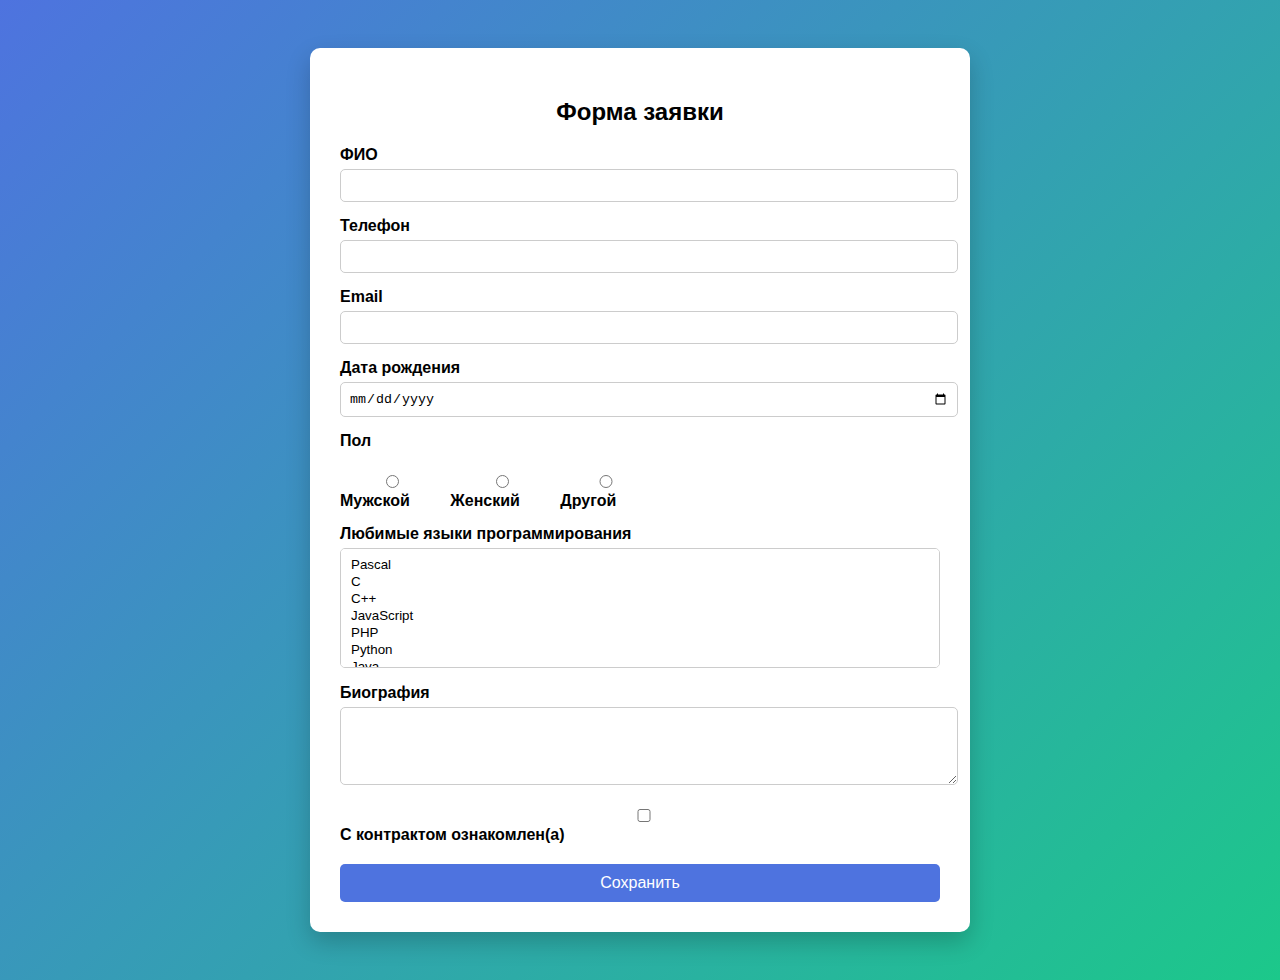
<file: lab3/index.html>
<!DOCTYPE html>
<html lang="ru">
<head>
<meta charset="UTF-8">
<title>Форма заявки</title>
<style>
body {
    font-family: Arial, sans-serif;
    background: linear-gradient(135deg, #4e73df, #1cc88a);
    display: flex;
    justify-content: center;
    padding: 40px;
}

form {
    background: white;
    padding: 30px;
    border-radius: 10px;
    width: 600px;
    box-shadow: 0 10px 25px rgba(0,0,0,0.2);
}

h2 {
    text-align: center;
}

label {
    font-weight: bold;
    display: block;
    margin-top: 15px;
}

input, select, textarea {
    width: 100%;
    padding: 8px;
    margin-top: 5px;
    border-radius: 5px;
    border: 1px solid #ccc;
}

textarea {
    resize: vertical;
}

.radio-group {
    display: flex;
    gap: 15px;
    margin-top: 5px;
}

button {
    margin-top: 20px;
    padding: 10px;
    width: 100%;
    background: #4e73df;
    color: white;
    border: none;
    border-radius: 5px;
    font-size: 16px;
    cursor: pointer;
}

button:hover {
    background: #2e59d9;
}
</style>
</head>
<body>

<form action="/Web2/lab3/cgi-bin/index.js" method="POST">
<h2>Форма заявки</h2>

<label>ФИО</label>
<input type="text" name="full_name" required>

<label>Телефон</label>
<input type="tel" name="phone" required>

<label>Email</label>
<input type="email" name="email" required>

<label>Дата рождения</label>
<input type="date" name="birth_date" required>

<label>Пол</label>
<div class="radio-group">
<label><input type="radio" name="gender" value="male" required> Мужской</label>
<label><input type="radio" name="gender" value="female"> Женский</label>
<label><input type="radio" name="gender" value="other"> Другой</label>
</div>

<label>Любимые языки программирования</label>
<select name="languages[]" multiple size="6" required>
<option value="1">Pascal</option>
<option value="2">C</option>
<option value="3">C++</option>
<option value="4">JavaScript</option>
<option value="5">PHP</option>
<option value="6">Python</option>
<option value="7">Java</option>
<option value="8">Haskell</option>
<option value="9">Clojure</option>
<option value="10">Prolog</option>
<option value="11">Scala</option>
<option value="12">Go</option>
</select>

<label>Биография</label>
<textarea name="biography" rows="4" required></textarea>

<label>
<input type="checkbox" name="contract" value="1" required>
С контрактом ознакомлен(а)
</label>

<button type="submit">Сохранить</button>
</form>

</body>
</html>
</file>
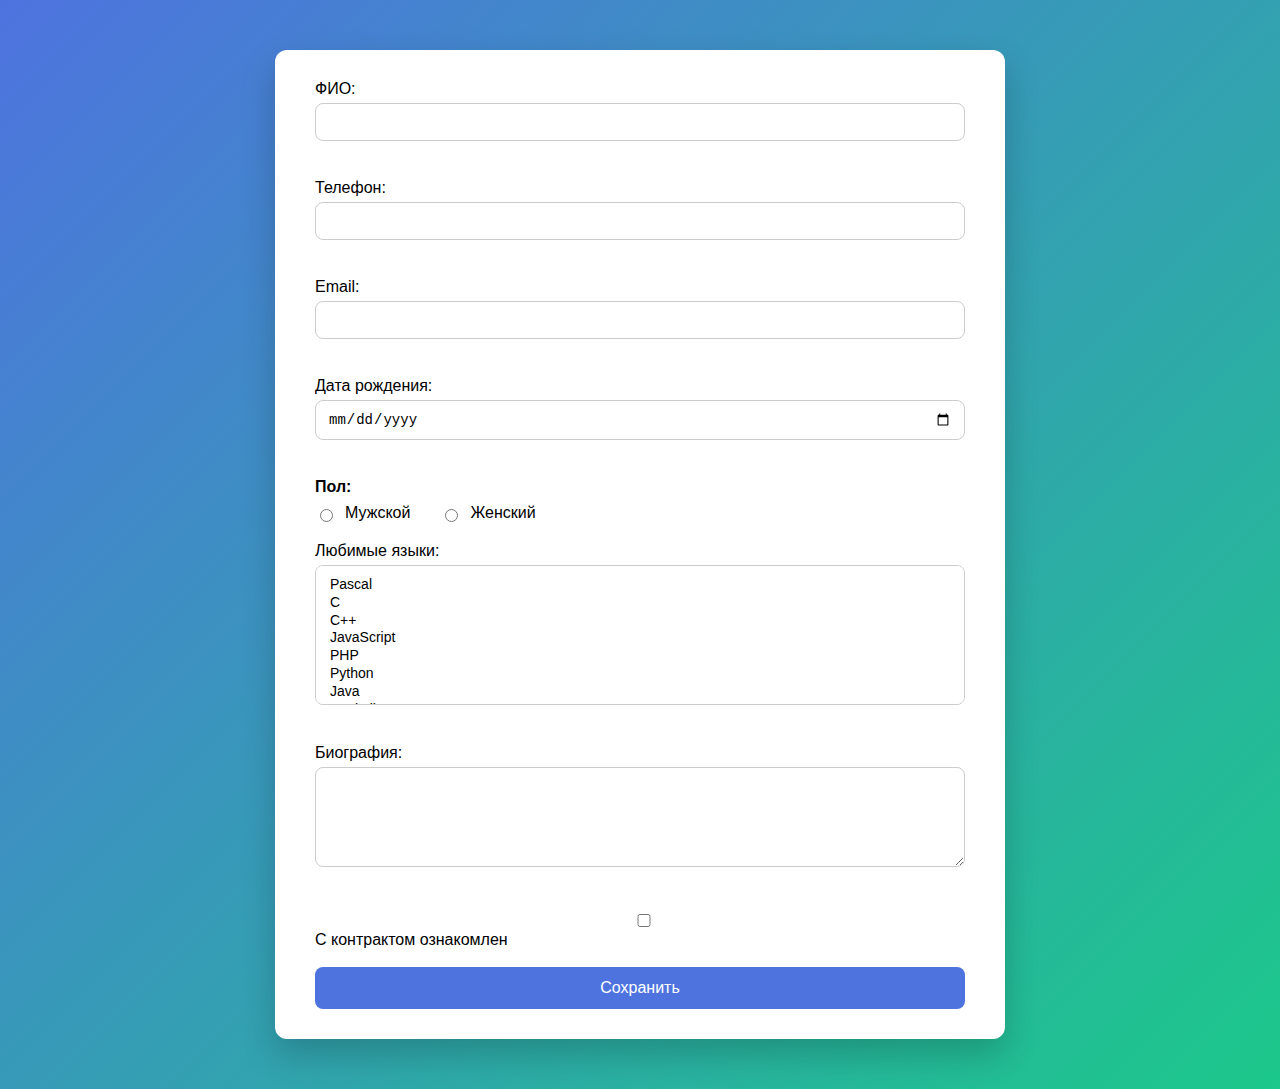
<file: lab4/index.html>
<!DOCTYPE html>
<html>
<head>
<meta charset="UTF-8">
<title>Задание 3</title>
<link rel="stylesheet" href="style.css">
</head>
<body>

<form action="submit.php" method="POST">

ФИО:<br>
<input type="text" name="fio" required><br><br>

Телефон:<br>
<input type="tel" name="phone" required><br><br>

Email:<br>
<input type="email" name="email" required><br><br>

Дата рождения:<br>
<input type="date" name="birthdate" required><br><br>

<div class="field">
<label>Пол:</label>
<div class="radio-group">
    <label class="radio-item">
        <input type="radio" name="gender" value="male" required> Мужской
    </label>
    <label class="radio-item">
        <input type="radio" name="gender" value="female"> Женский
    </label>
</div>
</div>
Любимые языки:<br>
<select name="languages[]" multiple required>
<option value="1">Pascal</option>
<option value="2">C</option>
<option value="3">C++</option>
<option value="4">JavaScript</option>
<option value="5">PHP</option>
<option value="6">Python</option>
<option value="7">Java</option>
<option value="8">Haskell</option>
<option value="9">Clojure</option>
<option value="10">Prolog</option>
<option value="11">Scala</option>
<option value="12">Go</option>
</select><br><br>

Биография:<br>
<textarea name="biography" required></textarea><br><br>

<input type="checkbox" name="contract" required> С контрактом ознакомлен<br><br>

<button type="submit">Сохранить</button>

</form>
</body>
</html>
</file>
<file: lab4/style.css>
body {
    font-family: Arial, sans-serif;
    background: linear-gradient(135deg, #4e73df, #1cc88a);
    margin: 0;
    padding: 0;
}

form {
    background: #ffffff;
    max-width: 600px;
    margin: 50px auto;
    padding: 30px 40px;
    border-radius: 12px;
    box-shadow: 0 15px 35px rgba(0, 0, 0, 0.2);
}

h1 {
    text-align: center;
}

input[type="text"],
input[type="tel"],
input[type="email"],
input[type="date"],
select,
textarea {
    width: 100%;
    padding: 10px 12px;
    margin-top: 5px;
    margin-bottom: 20px;
    border: 1px solid #ccc;
    border-radius: 8px;
    font-size: 14px;
    transition: 0.3s;
    box-sizing: border-box;
}

input:focus,
select:focus,
textarea:focus {
    border-color: #4e73df;
    outline: none;
    box-shadow: 0 0 5px rgba(78, 115, 223, 0.5);
}

textarea {
    min-height: 100px;
    resize: vertical;
}

select {
    height: 140px;
}

input[type="radio"],
input[type="checkbox"] {
    margin-right: 6px;
}

button {
    width: 100%;
    padding: 12px;
    background: #4e73df;
    color: white;
    font-size: 16px;
    border: none;
    border-radius: 8px;
    cursor: pointer;
    transition: 0.3s;
}

button:hover {
    background: #2e59d9;
}

label {
    font-weight: bold;
}

body {
    font-family: Arial, sans-serif;
    background: linear-gradient(135deg, #4e73df, #1cc88a);
    margin: 0;
    padding: 0;
}

form {
    background: #ffffff;
    max-width: 650px;
    margin: 50px auto;
    padding: 30px 40px;
    border-radius: 12px;
    box-shadow: 0 15px 35px rgba(0, 0, 0, 0.2);
}

h1 {
    text-align: center;
    margin-bottom: 25px;
}

.field {
    margin-bottom: 20px;
}

input, select, textarea {
    width: 100%;
    padding: 10px 12px;
    margin-top: 5px;
    border: 1px solid #ccc;
    border-radius: 8px;
    font-size: 14px;
    transition: 0.3s;
    box-sizing: border-box;
}

input:focus, select:focus, textarea:focus {
    border-color: #4e73df;
    outline: none;
    box-shadow: 0 0 5px rgba(78, 115, 223, 0.5);
}

.error-field {
    border: 2px solid red !important;
}

.error-text {
    color: red;
    font-size: 13px;
    margin-top: 5px;
}

.success {
    text-align: center;
    background: #d4edda;
    color: #155724;
    padding: 12px;
    border-radius: 8px;
    margin-bottom: 20px;
}

button {
    width: 100%;
    padding: 12px;
    background: #4e73df;
    color: white;
    font-size: 16px;
    border: none;
    border-radius: 8px;
    cursor: pointer;
    transition: 0.3s;
}

button:hover {
    background: #2e59d9;
}

label {
    font-weight: bold;
}

.radio-group {
    display: flex;
    gap: 30px;
    margin-top: 8px;
}

.radio-item {
    display: flex;
    align-items: center;
    gap: 6px;
    font-weight: normal;
}
</file>
